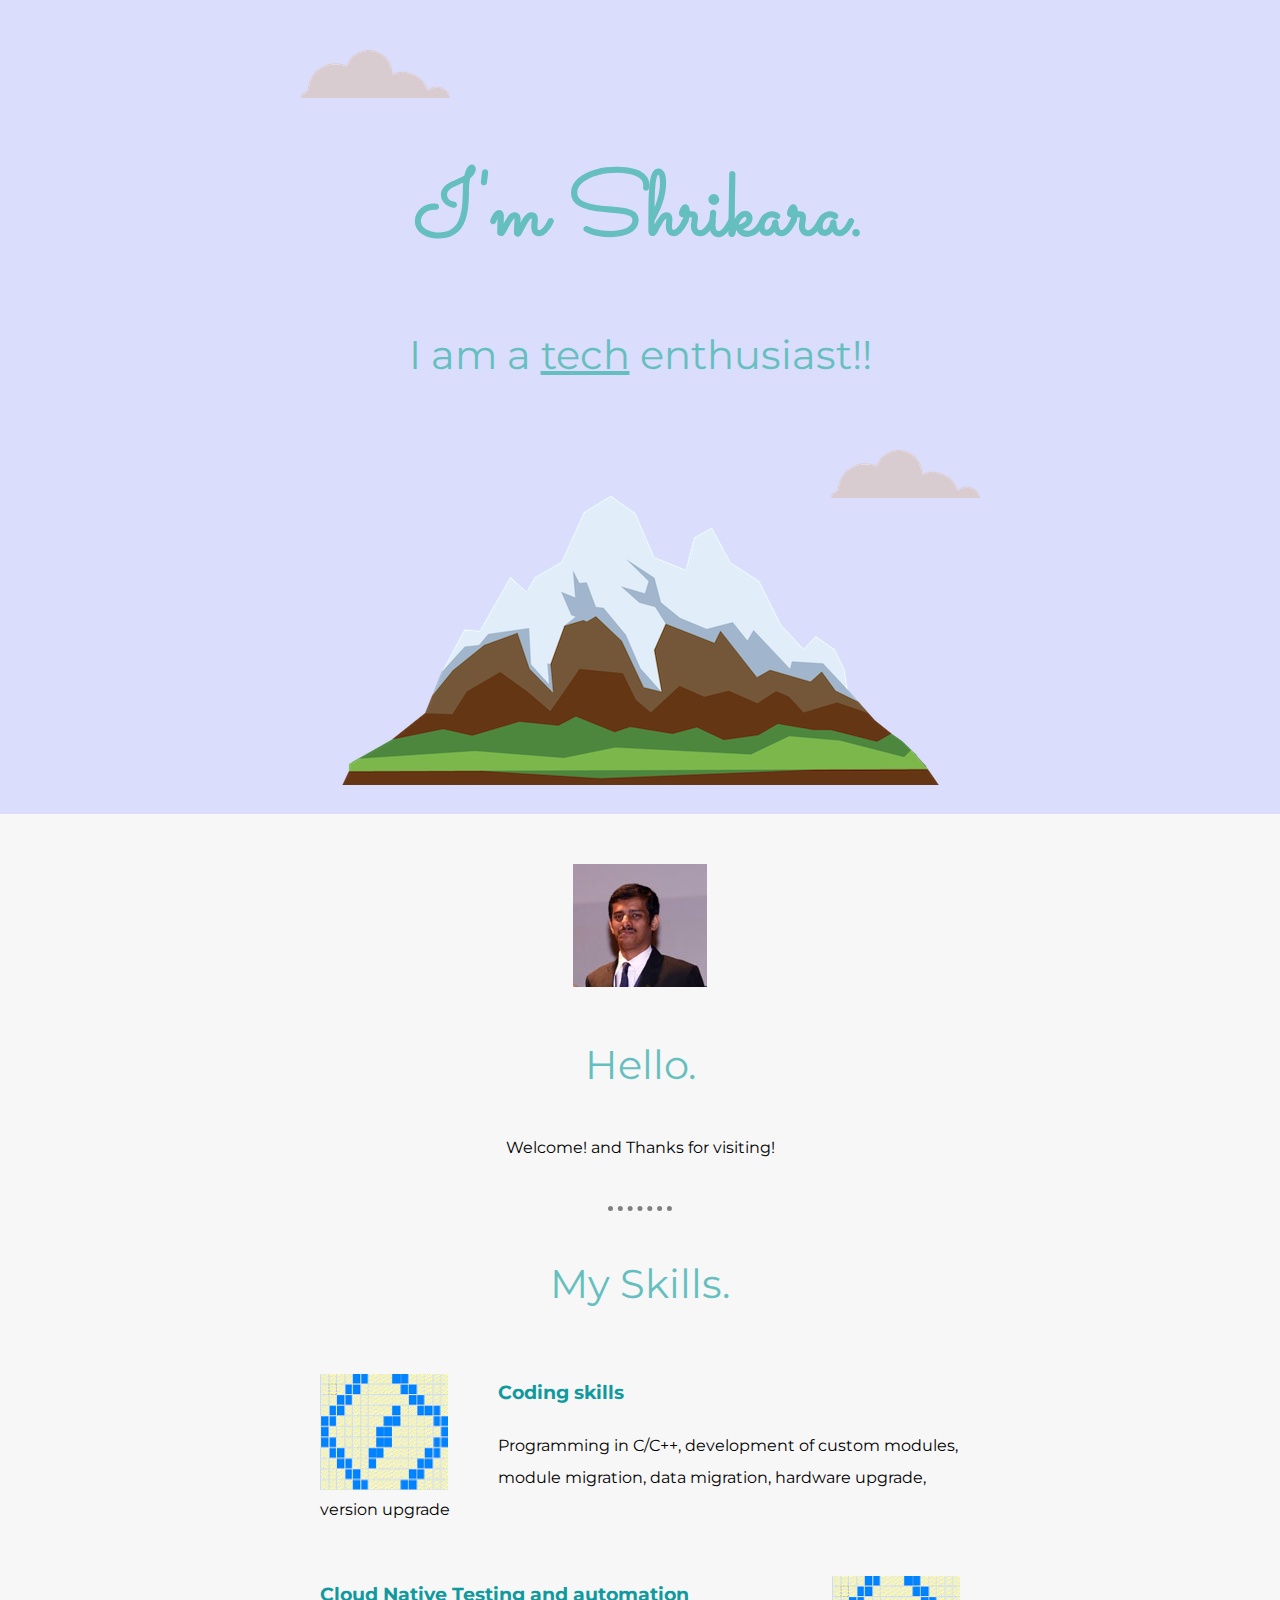
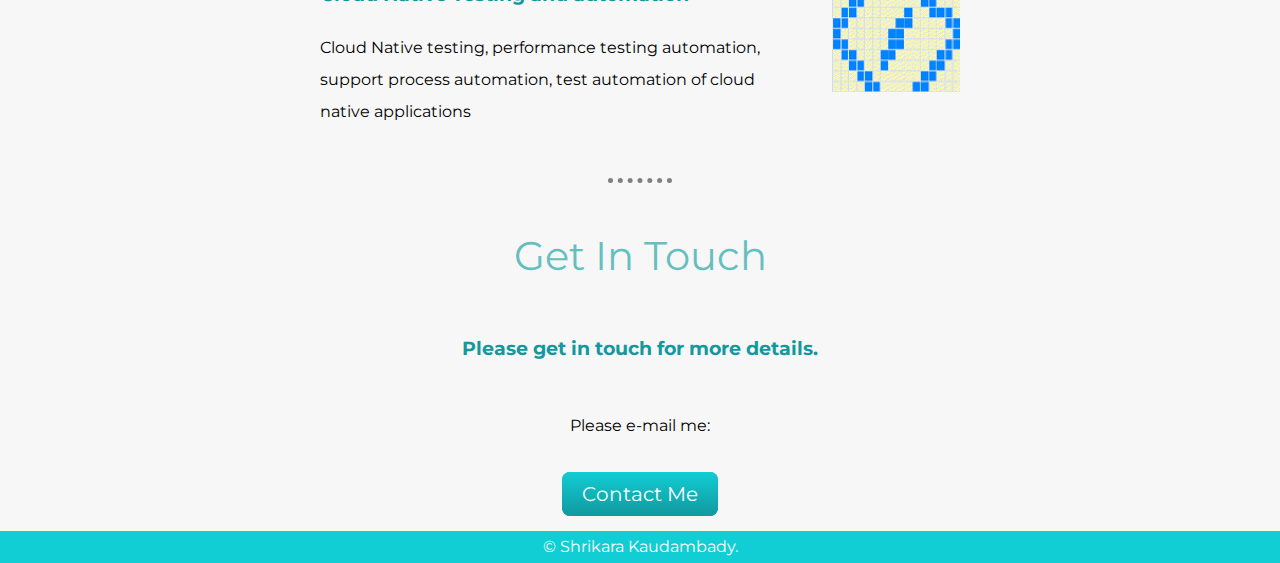
<file: index.html>
<!DOCTYPE html>
<html lang="en" dir="ltr">

<head>
  <meta charset="utf-8">
  <title>Shrikara Kaudambady</title>
  <link rel="stylesheet" href="styles.css">
  <link rel="icon" href="favicon.PNG">
  <link rel="preconnect" href="https://fonts.googleapis.com">
  <link rel="preconnect" href="https://fonts.gstatic.com" crossorigin>
  <link href="https://fonts.googleapis.com/css2?family=Merriweather+Sans&family=Montserrat&family=Sacramento&display=swap" rel="stylesheet">
</head>

<body>

  <div class="topcontainer">
    <img class="topcloud" src="cloud.png" alt="cloud-png">
    <h1>I'm Shrikara.</h1>
    <h2>I am a <span class="tech">tech</span> enthusiast!!</h2>
    <img class="bottomcloud" src="cloud.png" alt="cloud-png">
    <img src="mountain.png" alt="mountain-png">
  </div>


  <div class="middlecontainer">
    <div class="profile">
      <img src="Shrikara_photo.jpg" alt="shrikara-photo">
      <h2>Hello.</h2>
      <p>Welcome! and Thanks for visiting!</p>
    </div>
    <hr>
    <div class="skills">
      <h2>My Skills.</h2>
      <div class="skill-row">
        <img class="skillimage1" src="icon_code.PNG" alt="icon_code">
        <h3>Coding skills</h3>
        <p>Programming in C/C++, development of custom modules, module migration, data migration, hardware upgrade, version upgrade</p>
      </div>
      <div class="skill-row">
        <img class="skillimage2" src="icon_code.PNG" alt="icon_code">
        <h3>Cloud Native Testing and automation</h3>
        <p>Cloud Native testing, performance testing automation, support process automation, test automation of cloud native applications</p>
      </div>
    </div>
    <hr>
    <div class="contact-me">
      <h2>Get In Touch</h2>
      <h3>Please get in touch for more details.</h3>
      <p class="para-in-contacts">Please e-mail me:</p>
      <a class="btn" href="mailto:shrikara@gmail.com">Contact Me</a>
    </div>
  </div>


  <div class="bottomcontainer">
    <a class="footer-link" href="https://www.linkedin.com/">LinkedIn</a>
    <a class="footer-link" href="https://twitter.com/">Twitter</a>
    <a class="footer-link" href="https://www.appbrewery.co/">Website</a>
    <p class="footer-para">© Shrikara Kaudambady.</p>
  </div>

</body>

</html>
</file>
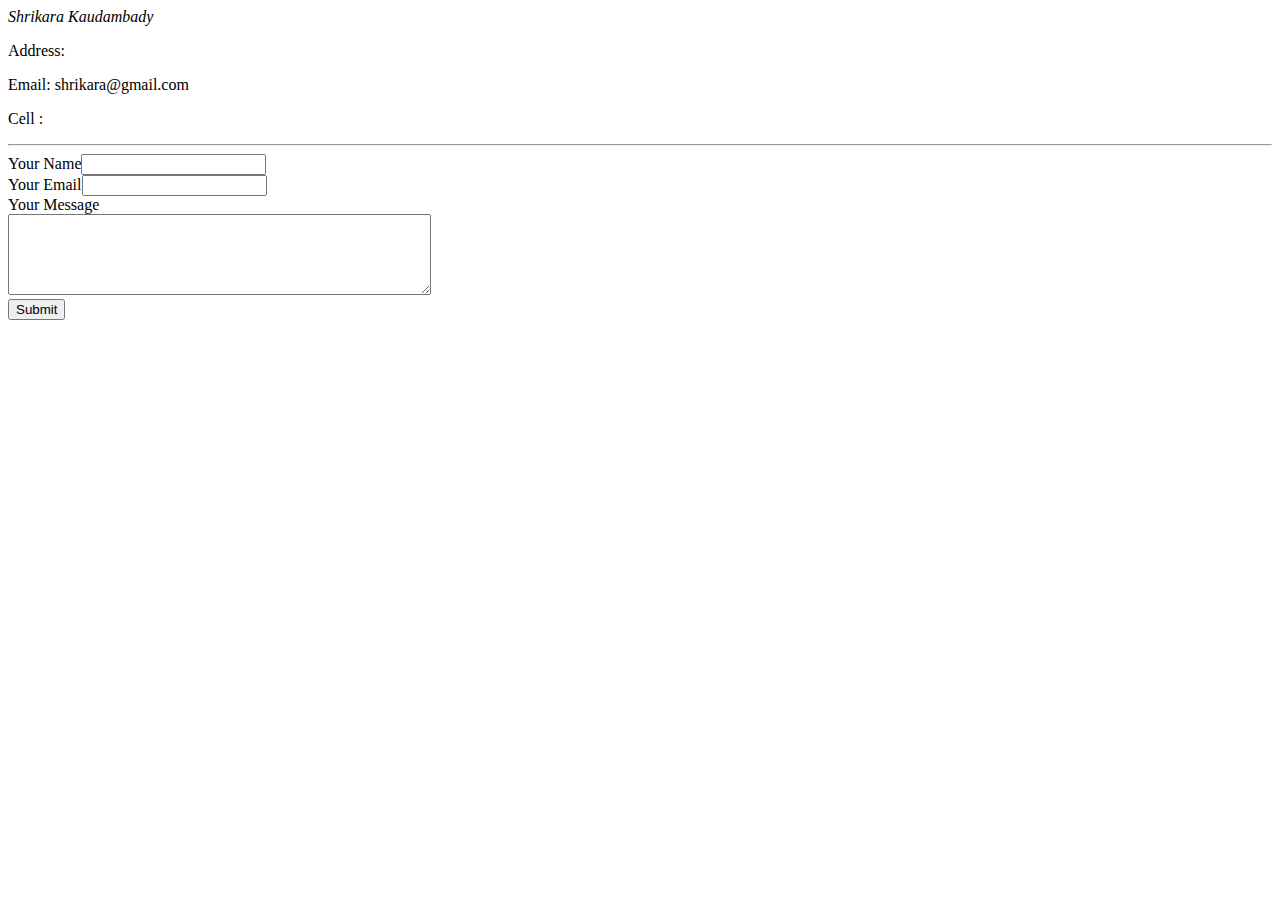
<file: contact.html>
<!DOCTYPE html>
<html lang="en" dir="ltr">
  <head>
    <meta charset="utf-8">
    <title></title>
  </head>
  <body>
    <em>Shrikara Kaudambady</em>
    <p>Address: </p>
    <p>Email: shrikara@gmail.com</p>
    <p>Cell :</p>
    <hr>
    <form action="mailto:shrikara@gmail.com" method="post" enctype="text/plain">
      <label>Your Name</label><input type="text" name="yName" value=""><br>
      <label>Your Email</label><input type="email" name="yEmail" value=""><br>
      <label>Your Message</label><br>
      <textarea name="yMessage" rows="5" cols="50"></textarea><br>
      <input type="submit" name="" value="Submit">
    </form>
  </body>
</html>
</file>
<file: styles.css>
/*TAG BASED STYLING*/

body {
  text-align: center;
  margin: 0px;
  font-family: "Merriweather" , serif;
  background-color: #F7F7F7;
}
h1{
  margin: 50px auto auto;
  font-family: "Sacramento" , cursive;
  font-size: 5.625rem;
  color: #66BFBF;
}
h2{
  font-family:  "Montserrat", serif;
  font-size: 2.5rem;
  color: #66BFBF;
  font-weight: normal;
  line-height: 200%;
}
h3{
  font-family: "Montserrat", serif;
  color: #11999E;
  line-height: 200%;
}

hr {
  border-style: dotted none none;
  width: 5%;
  border-color: grey;
  border-width: 5px;
}
p {
  font-family: "Montserrat", serif;
}
/*CLASS BASED STYLING*/

.topcontainer {
  padding-top: 100px;
  padding-bottom: 25px;
  background-color: #DADDFC;
}
.tech{
  text-decoration: underline;
}
.topcloud{
  position: absolute;
  right: 300px;
  top: 450px;

}
.middlecontainer{
  padding-top: 25px;
  padding-bottom: 25px;
}
.bottomcloud{
  position: absolute;
  left: 300px;
  top: 50px;
}

.footer-link{
  display: none;
}

.footer-para {
  margin: 0px;
}

.skill-row{
  width: 50%;
  margin: 50px auto 50px;
  text-align: left;
  line-height: 200%;
}

.skillimage1{
  width: 20%;
  float: left;
  margin-right: 50px;
}

.skillimage2{
  width: 20%;
  float: right;
  margin-left: 50px;
}

.profile {
  padding-top: 25px;
  padding-bottom: 25px;
}

.para-in-contacts {
  line-height: 5;
}

.btn {
  background: #3498db;
  background-image: -webkit-linear-gradient(top, #11cdd4, #11999e);
  background-image: -moz-linear-gradient(top, #11cdd4, #11999e);
  background-image: -ms-linear-gradient(top, #11cdd4, #11999e);
  background-image: -o-linear-gradient(top, #11cdd4, #11999e);
  background-image: linear-gradient(to bottom, #11cdd4, #11999e);
  -webkit-border-radius: 8;
  -moz-border-radius: 8;
  border-radius: 8px;
  font-family: "Montserrat", serif;
  color: #ffffff;
  font-size: 20px;
  padding: 10px 20px 10px 20px;
  text-decoration: none;
}

.btn:hover {
  background: #3cb0fd;
  background-image: -webkit-linear-gradient(top, #30e3cb, #2bc4ad);
  background-image: -moz-linear-gradient(top, #30e3cb, #2bc4ad);
  background-image: -ms-linear-gradient(top, #30e3cb, #2bc4ad);
  background-image: -o-linear-gradient(top, #30e3cb, #2bc4ad);
  background-image: linear-gradient(to bottom, #30e3cb, #2bc4ad);
  text-decoration: none;
}


.bottomcontainer{
  background-color: #11cdd4;
  line-height: 200%;
  color: white;
}
</file>
